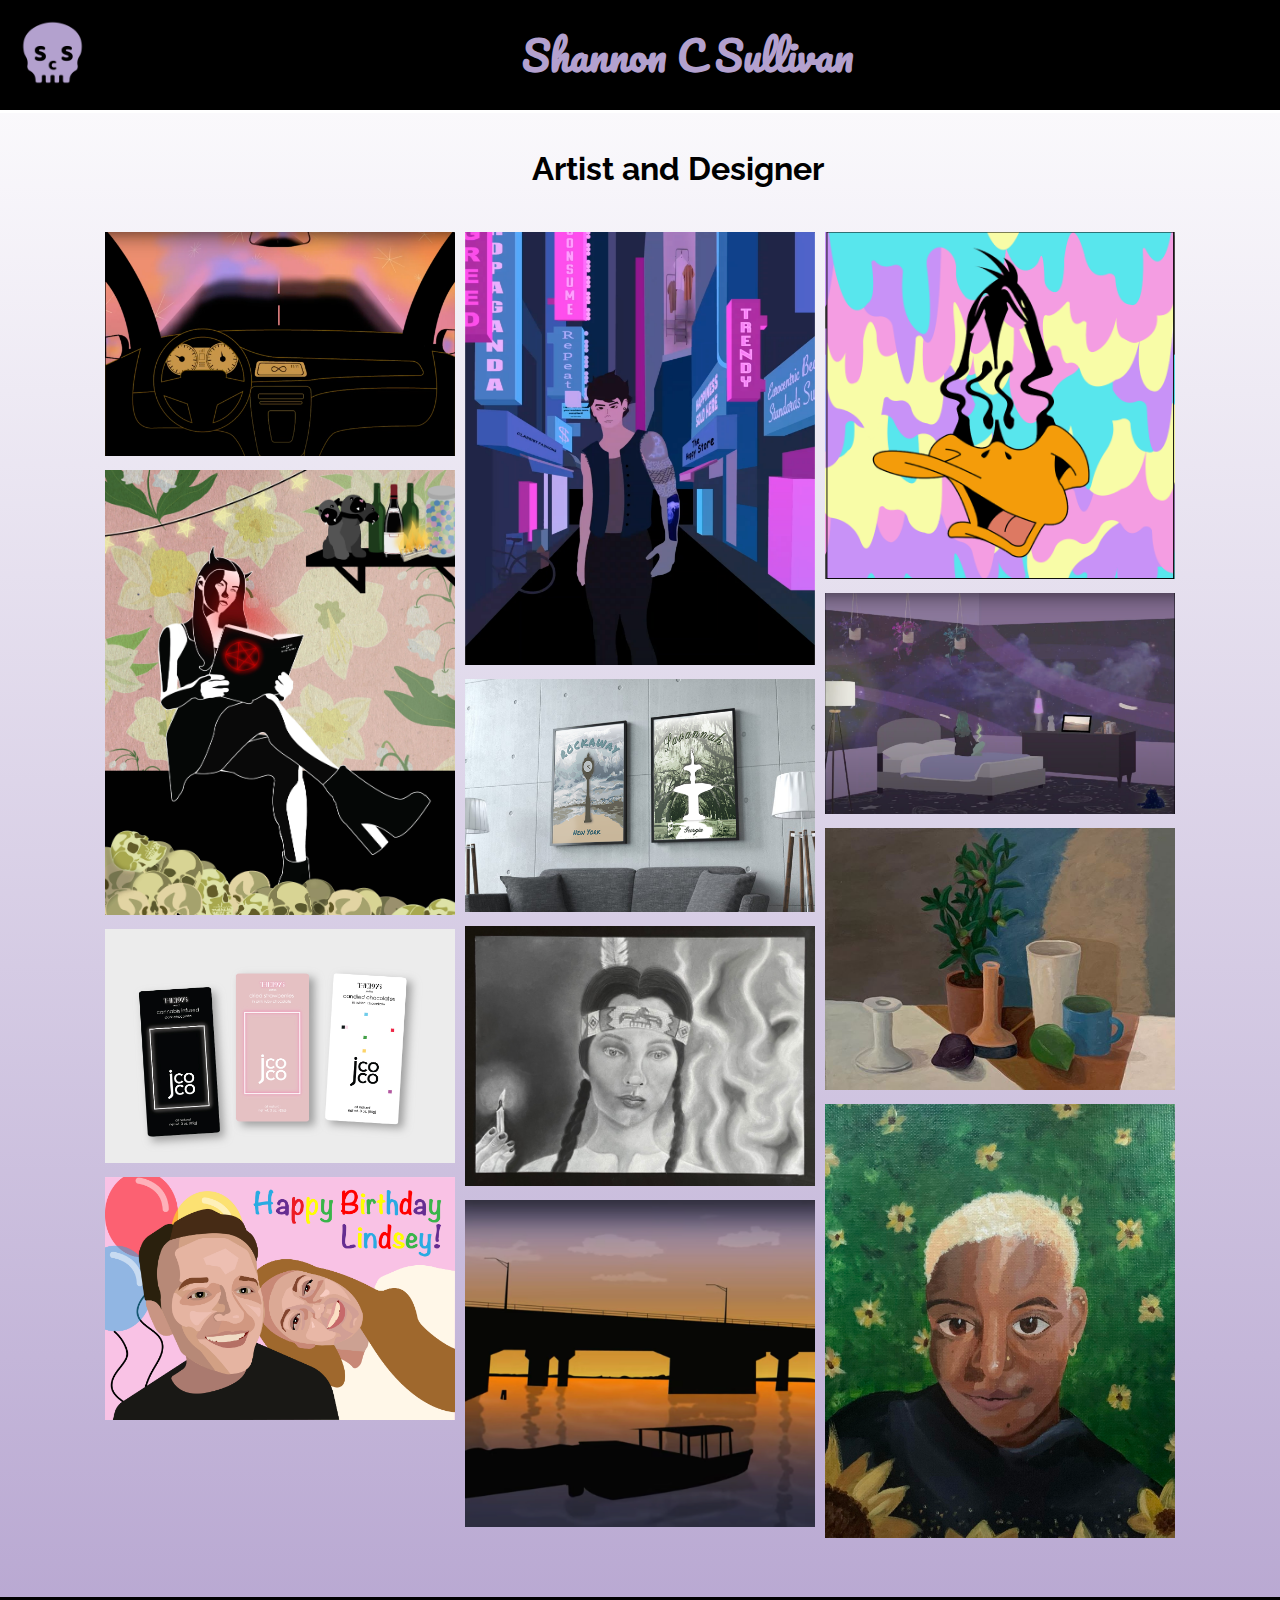
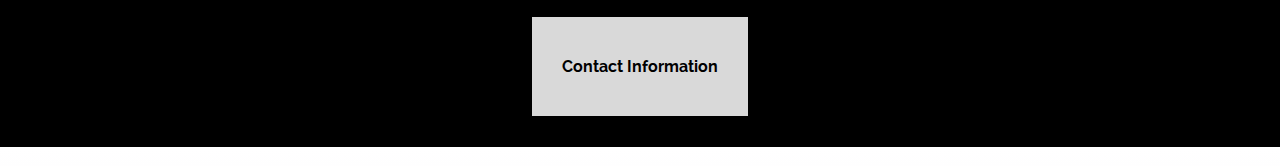
<file: index.html>
<!DOCTYPE html>
<html lang="en">
<head>
    <meta charset="UTF-8">
    <title>Portfolio</title>
    
    <link rel="stylesheet" href="css/home2.css">
    
    <link href="https://fonts.googleapis.com/css?family=Raleway:500&display=swap" rel="stylesheet">
    <link rel="preconnect" href="https://fonts.googleapis.com">
    <link rel="preconnect" href="https://fonts.gstatic.com" crossorigin>
    <link href="https://fonts.googleapis.com/css2?family=Pacifico&display=swap" rel="stylesheet">

    
    <meta name="viewport" content="width=device-width, initial-scale=1.0">
    
    <script src="https://ajax.googleapis.com/ajax/libs/jquery/3.5.1/jquery.min.js"></script>
</head>

<body>
<!--navigation-->
   <header>
       <div id="logo"><a href="index.html"><img src="img/LogoColor.png"></a></div>
       <nav>
           <ul>
               <li><a href="index.html">HOME</a></li>
               <li><a href="contact.html">CONTACT</a></li>
           </ul>
       </nav>
       <div id="headerText"><a href="contact.html"><h1>Shannon  C  Sullivan</h1></a></div>
       <div id="mobileNav"><img src="img/LogoColor.png"></div>
    </header>
    
    <div id="title">
        <h1>Artist and Designer</h1>
    </div>
    
    <div id="container">
        <div class="col">
           <div class="item projectVid" id="myItem">
               <iframe src="https://www.youtube.com/embed/FpXOOZvG5vk" frameborder="0" allow="accelerometer; autoplay; clipboard-write; encrypted-media; gyroscope; picture-in-picture" longdesc="'Cloud Car' : Assets created using Adobe Illustrator, animated with Adobe After Effects"></iframe>
               <img src="img/cc.png" alt="'Cloud Car' : Assets created in Adobe Illustrator and animated using Adobe After Effects.">
           </div>
           
            <div class="item projectImg" id="myItem">
               <img src="img/c1.jpg" style="width:100%" alt="'Self Portrait Collage' : Created with Adobe Illustrator">
           </div>
           
           <div class="item projectImg" id="myItem">
               <img src="img/chocolate.jpg" alt="'Chocolate Branding' : Made using Adobe Photoshop">
           </div>
             
           <div class="item projectImg" id="myItem">
               <img src="img/AL-01.png" alt="'Birthday Graphic': Commissioned digital portrait">
           </div>
        </div>
        
        <div class="col">
           <div class="item projectVid" id="myItem">
               <iframe width="560" height="315" src="https://www.youtube.com/embed/ACgkwtTZsHw" title="YouTube video player" frameborder="0" allow="accelerometer; autoplay; clipboard-write; encrypted-media; gyroscope; picture-in-picture" allowfullscreen></iframe>
               <img src="img/futureAesthetics.png" alt="'Future Aesthetics' : Assets created in Adobe Illustrator and animated using Adobe After Effects">
           </div>
           
            <div class="item projectImg" id="myItem">
                <img src="img/tp.png" alt="'Travel Posters' : Created using Adobe Illustrator and Adobe Photoshop">
           </div>
           
           <div class="item projectImg" id="myItem">
               <img src="img/wed1.jpg" alt="'Shannon's Wednesday' : White charcoal on black paper">
           </div>
           
           <div class="item projectVid" id="myItem">
               <iframe src="https://www.youtube.com/embed/nHgI6ongxQ8" frameborder="0" allow="accelerometer; autoplay; clipboard-write; encrypted-media; gyroscope; picture-in-picture" allowfullscreen alt="'Sunset Bridge' :Assets created in Adobe Illustrator, animated with Adobe After Effects"></iframe>
               <img src="img/bridge.png" alt="'Sunset Bridge' : Assets created in Adobe Illustrator and animated using Adobe After Effects.">
           </div>
        </div>
        
        <div class="col">
           <div class="item projectVid" id="myItem" class="projectVid">
              <iframe src="https://www.youtube.com/embed/Mqt0gsGNGH8" frameborder="0" allow="accelerometer; autoplay; clipboard-write; encrypted-media; gyroscope; picture-in-picture" allowfullscreen alt="'Duck Amuck': Assets created in Adobe Illustrator, animated using Adobe After Effects"></iframe>
               <img src="img/daffy.png" alt="'Duck Amuck' : Short animation based on a classic Looney Tunes episode. Assets created in Adobe Illustrator and animated using Adobe After Effects.">
           </div>
           
            <div class="item projectVid" id="myItem">
               <iframe width="560" height="315" src="https://www.youtube.com/embed/l-v_tUdJEwQ" title="YouTube video player" frameborder="0" allow="accelerometer; autoplay; clipboard-write; encrypted-media; gyroscope; picture-in-picture" allowfullscreen></iframe>
               <img src='img/space.png' alt="'Spacing Out' : Assets created using Illustrator and Photoshop, animated with Adobe After Effects">
           </div>
           
           <div class="item projectImg" id="myItem">
               <img src="img/paint1.png" alt="'Still Life': Acrylic on canvas">
           </div>
           
           <div class="item projectImg" id="myItem">
               <img src="img/chloe.jpg" alt="'Painted Portrait' : Commissioned portrait created using acrylic paint.">
           </div>
        </div>
        
    </div>
    
    <div id="myModal" class="modal">
          <span class="close">&times;</span>
          <img class="modal-content" id="img01">
          <iframe id="modalVideo"></iframe>
          <div id="caption"></div>
    </div>
    
    <div id="cta">
        <a href="contact.html">Contact Information</a>
    </div>
    
    <script>
        /*Navigation and Layout*/
            $('#mobileNav').click(function(){
                $('nav').toggle();
            }); 
        
        // create references to the modal...
        var modal = document.getElementById('myModal');
        // to all images -- note I'm using a class!
        var images = document.getElementsByClassName('item');
        // the image in the modal
        var modalImg = document.getElementById("img01");
        var modalVid = document.getElementById("modalVideo");
        // and the caption in the modal
        var captionText = document.getElementById("caption");

        // Go through all of the images with our custom class
        for (var i = 0; i < images.length; i++) {
            //Classes define images vs videos, class determines action
            if (images[i].className.indexOf('projectImg')>-1){
                var img = images[i];
                // and attach our click listener for this image.
                img.onclick = function(elem) {
                    modal.style.display = "block";
                    modalImg.src = this.children[0].src;
                    captionText.innerHTML = this.children[0].alt;
                    console.log(this);
                    modalVid.style.display="none";
                }
            }
            
            else{
                var img = images[i];
                // and attach our click listener for this image.
                img.onclick = function(elem) {
                    modal.style.display = "block";
                    modalVid.src = this.children[0].src;
                    captionText.innerHTML = this.children[1].alt;
                    console.log(this);
                }
            }
        }
        
        var span = document.getElementsByClassName("close")[0];

        span.onclick = function() {
            modal.style.display = "none";
        }
    </script>
</body>
</file>
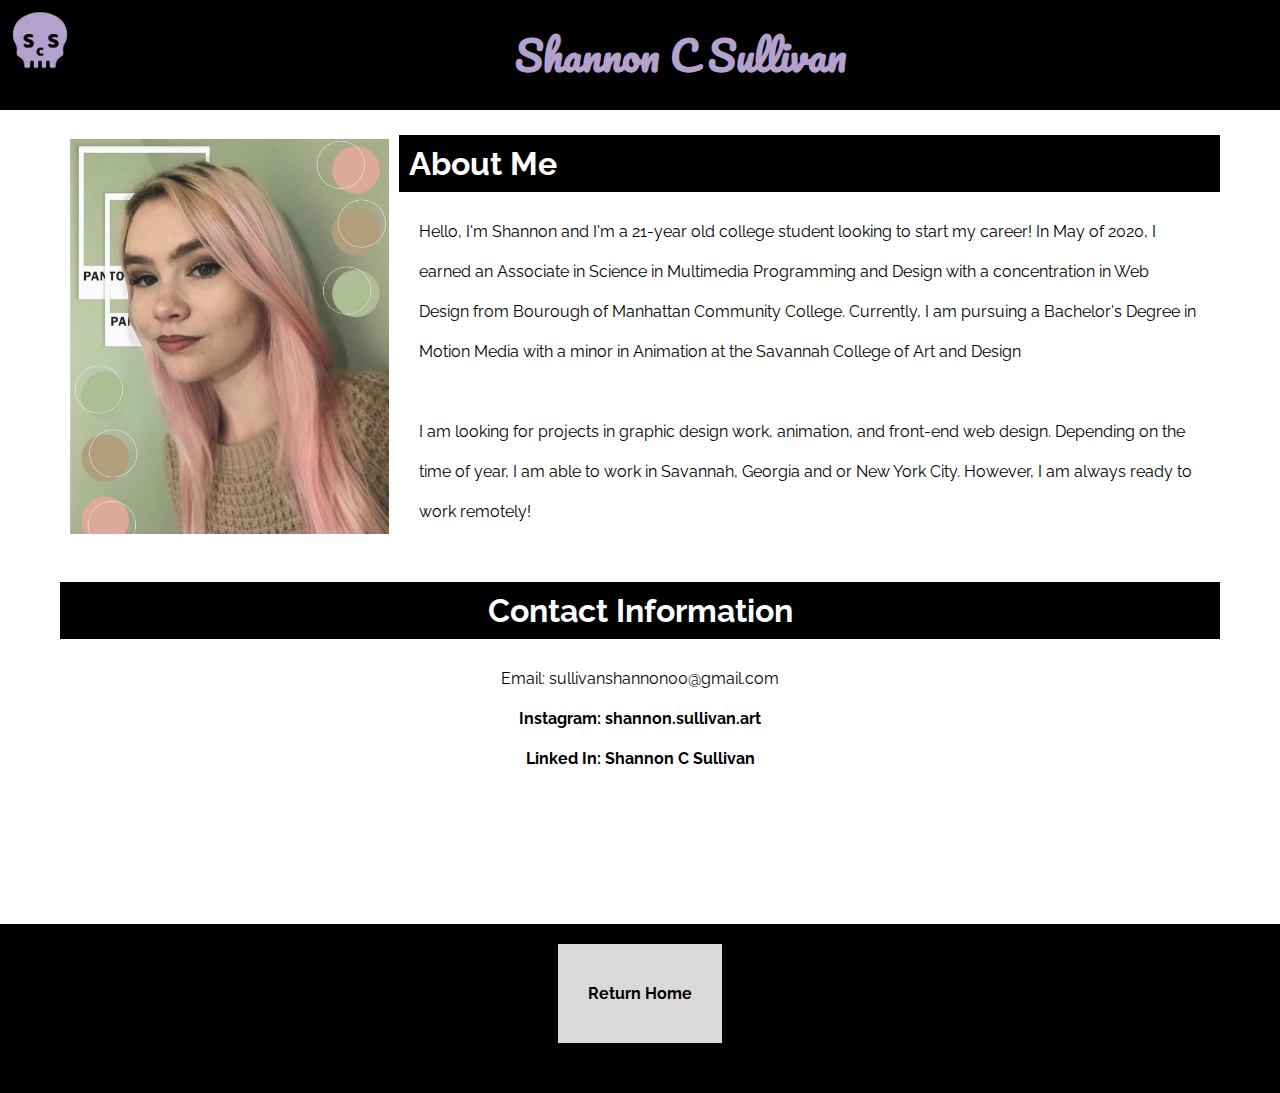
<file: contact.html>
<!DOCTYPE html>
<html lang="en">
<head>
    <meta charset="UTF-8">
    <title>Contact</title>
    
    <link rel="stylesheet" href="css/contact.css">
    
    <link href="https://fonts.googleapis.com/css?family=Raleway:500&display=swap" rel="stylesheet">
    <link rel="preconnect" href="https://fonts.googleapis.com">
    <link rel="preconnect" href="https://fonts.gstatic.com" crossorigin>
    <link href="https://fonts.googleapis.com/css2?family=Pacifico&display=swap" rel="stylesheet">
    
    <meta name="viewport" content="width=device-width, initial-scale=1.0">
</head>
<body id="contactContent">
<!--navigation-->
   <header>
      <div id="logo"><img src="img/LogoColor.png"></div>
      <div id="headerText"><a href="index.html"><h1>Shannon  C  Sullivan</h1></a></div>
       <div id="mobileNav"><a href=index.html><img src="img/LogoColor.png"></a></div>
        <nav>
           <ul>
               <li><a href="index.html">HOME</a></li>
               <li><a href="contact.html">CONTACT</a></li>
           </ul>
        </nav>
    </header>
    
    <div id="me">
        <div id="about">
            <div id="aboutPic">
                <img src="img/me.jpg">
            </div>
           
            <div id="aboutText">
                <h1>About Me</h1>
                <p>Hello, I'm Shannon and I'm a 21-year old college student looking to start my career! In May of 2020, I earned an Associate in Science in Multimedia Programming and Design with a concentration in Web Design from Bourough of Manhattan Community College. Currently, I am pursuing a Bachelor's Degree in Motion Media with a minor in Animation at the Savannah College of Art and Design</p>
                
                <p>I am looking for projects in graphic design work, animation, and front-end web design. Depending on the time of year, I am able to work in Savannah, Georgia and or New York City. However, I am always ready to work remotely!</p>
            </div>
        </div>
           
        <div id="contact">
                <h1>Contact Information</h1>
                <p>Email: sullivanshannon00@gmail.com <br>
                <a href="https://www.instagram.com/shannon.sullivan.art/?hl=en" target=_blank>Instagram: shannon.sullivan.art</a> <br>
                <a href=https://www.linkedin.com/in/shannon-c-sullivan/ target=_blank>Linked In: Shannon C Sullivan</a></p>
        </div>
    </div>
    
<div id="cta">
        <a href="index.html">Return Home</a>
</div>

<script src="https://ajax.googleapis.com/ajax/libs/jquery/3.3.1/jquery.min.js"></script>
        <script>
            $('#mobileNav').click(function(){
                $('nav').toggle();
            });
        </script>

</body>
</html>
</file>
<file: css/home2.css>
*{
    box-sizing:border-box;
    margin:0;
    padding:0;
    font-family: 'Raleway', sans-serif;
}

h1{
    font-style: bold 700;
    
}

a{
    text-decoration:none;
    color:#000;
}


img, iframe{
    max-width:100%;
    max-height: 100%;
}

body{
    background: linear-gradient(rgba(255,255,255,255), rgba(179,161,206,255));
    
}



/*Navigation*/
#mobileNav{display:none;}

header{
    min-width:100%;
    background-color:#000;
    display:flex;
    position:fixed;
    top:0;
    border-bottom: 3px solid #fff;
    z-index:2;
}


#headerText{
    text-align: center;
    padding-top:20px;
    padding-bottom:20px;
    margin:0 auto;
    font-size:20px;
}

#headerText h1{font-family: 'Pacifico', cursive;}

#headerText a{
    color: rgba(179,161,206,255);
    margin: 20px auto;
}

#logo{
    height:75px;
    padding-top:10px;
    padding-left:10px;
    margin: 10px;
}

#logo img:hover nav ul{display:block;}

nav ul{ 
    display:none;
    list-style:none;
    margin-top:100px;
    width:0px;
}

nav a{
    text-decoration: none;
    color:rgba(179,161,206,255);
    font-size: 20px;
}

nav li{padding:5px;}

nav a:hover{
    text-decoration: underline;
    color:#fff;
}



/*Main Content*/
#title{
    margin-top:150px;
    margin-left:75px;
    margin-bottom:40px;
    text-align: center;
    padding-left:
}
#container{
    margin:0px 100px;
    display:flex;
    flex-direction:row;
}

.col{
    width:1000px;
    margin-bottom:50px;
}

.item{
    max-width:100%;
    max-height:500px;
    padding:5px;
}
.item p{display:none;}

#myItem {
    cursor: pointer;
    transition: 0.3s;
}

#myItem:hover {
    opacity: 0.7;
}

.projectVid iframe{display:none;}

.modal {
    display: none; /* Hidden by default */
    position: fixed; /* Stay in place */
    z-index: 1; /* Sit on top */
    margin-top: 110px; /* Location of the box */
    left: 0;
    top: 0;
    width: 100%; /* Full width */
    height: 100%;/* Full height */
    overflow: auto; /* Enable scroll if needed */
    background-color: rgb(0, 0, 0); /* Fallback color */
    background-color: rgba(0, 0, 0, 0.9); /* Black w/ opacity */
    text-align:center;
}

.modal-content {
    margin: auto;
    display: block;
    width: 80%;
    max-width: 700px;
    padding-top:25px;
}

#modalVideo{
    width:70%;
    height:400px;
    margin:25px;
}

#caption {
    margin: auto;
    display: block;
    width: 80%;
    max-width: 700px;
    text-align: center;
    color: #ccc;
    padding: 10px 0;
    height: 150px;
}

.modal-content,#caption {
    animation-name: zoom;
    animation-duration: 0.6s;
}

@keyframes zoom {
    from {
        transform: scale(0)
    }
    to {
        transform: scale(1)
    }
}

.close {
    position: absolute;
    top: 15px;
    right: 35px;
    color: #f1f1f1;
    font-size: 40px;
    font-weight: bold;
    transition: 0.3s;
}

.close:hover, .close:focus {
    color: #bbb;
    text-decoration: none;
    cursor: pointer;
}


/*cta*/
#cta{
    background-color: #000;
    text-align:center;
    height:150px;
}

#cta a{
    display:inline-block;
    padding:40px 30px;
    margin: 20px 0px 50px 0px;
    background-color: rgba(255,255,255,.85);
    text-decoration: none;
    color:#000;
    font-weight: bold;
    transition:.2s;
}

#cta a:hover{
    background-color: rgba(255,255,255,1);
    transform: scale(1.1);
}


/*Mobile*/
@media (max-width:850px){
    /*Nav*/
    header{
        text-align: center;
    }
    
    #headerText{display:none;}
    
    #mobileNav{
        display: inline-block;
        background-color:#000;
        position: absolute;
        width:100%;
        height:90px;
        padding:5px 20px;
    }

    nav {
        text-align: center;
        width:100%;
    }
    
    nav ul{
        display:block;
        padding:10px;
        width:100%;
    }
    
    nav a {
        width:100%;
        display:block;
        border: 1px solid #fff;
        color: #fff;
        text-decoration: none;
        padding: 5px 0px;
    }
    
    #logo{display:none;}
    

    /*Portfolio*/
    #title{
        margin: 120px  0px 20px auto;
    }
    #title h1{
        margin: 0 auto;
    }
    #container{
        flex-direction: column;
        margin:0px 20px;
    }
    
    .col{
        max-width:100%;
        margin-top:0px;
        margin-bottom:0px;
    }
    .modal{
        margin-top:95px;
    }
}
</file>
<file: css/contact.css>
*{
    box-sizing:border-box;
    margin:0;
    padding:0;
    font-family: 'Raleway', sans-serif;
}

h1{
    font-style: bold 700;
}

body{
    min-height:100%;
}




/*Navigation*/
#mobileNav{display:none;}

header{
    min-width:100%;
    background-color:#000;
    display:flex;
    position:fixed;
    top:0;
    border-bottom: 3px solid #fff;
    z-index:2;
}

header img{
    height:80px;
    padding: 10px;

}

#headerText{
    margin: 20px auto;
    font-size: 20px;
}

#headerText h1{font-family: 'Pacifico', cursive;}

#headerText a{
    color: rgba(179,161,206,255);
    margin: 20px auto;
    text-decoration: none;
}

#logo:hover nav ul{display:inline-block}
nav{display:none;}




/* About */
#me{
    max-width:100%;
    margin:125px 30px;
    min-height:calc(100vh - 30vh);
}

#aboutPic{
    text-align:center;
    margin: auto 0px;
    padding:10px;
}

#aboutPic img{
    max-width: 100%;
}

#about{
    max-width:100%;
    margin:0px 30px;
    display:flex;
}

#about h1{
    background-color:#000;
    color:#fff;
    padding: 10px;
    margin-top:10px;
}


#contact{
    height:40%;
    max-width:100%;
    text-align:center;
    margin:30px;
}

#contact h1{
    background-color:#000;
    color:#fff;
    padding: 10px;
    margin-top:10px;
}

#aboutText p, #contact p{
    line-height:2.5;
    padding: 20px;
}

#contact a{
    text-decoration: none;
    color:#000;
    font-weight: bold;
}

#contact a:hover{
    text-decoration: underline;
}



/*cta*/

#cta{
    background-color: #000;
    text-align:center;
}

#cta a{
    display:inline-block;
    padding:40px 30px;
    margin: 20px 0px 50px 0px;
    background-color: rgba(255,255,255,.85);
    text-decoration: none;
    color:#000;
    font-weight: bold;
    transition:.2s;
}

#cta a:hover{
    background-color: rgba(255,255,255,1);
    transform: scale(1.1);
}


/*Mobile*/
@media (max-width:600px){
     /*Nav*/
    header{
        text-align: center;
    }
    
    #headerText{display:none;}
    
    #mobileNav{
        display: inline-block;
        background-color:#000;
        position: absolute;
        width:100%;
        height:90px;
        padding:5px 20px;
    }

    #logo{display:none;}
    
    
    /*Contact*/
    #about{
        flex-direction:column;
        margin:0;
    }
    
    
    #about{
        width:100%;
        margin:0;
    }
    
    #aboutText h1, #contact{text-align:center;}
    
    #aboutText{
        line-height:1;
        margin-bottom:40px;
    }
    
    #aboutText p{ 
        padding:15px 35px;
        
    }
    
    footer{display:none;}
}
</file>
